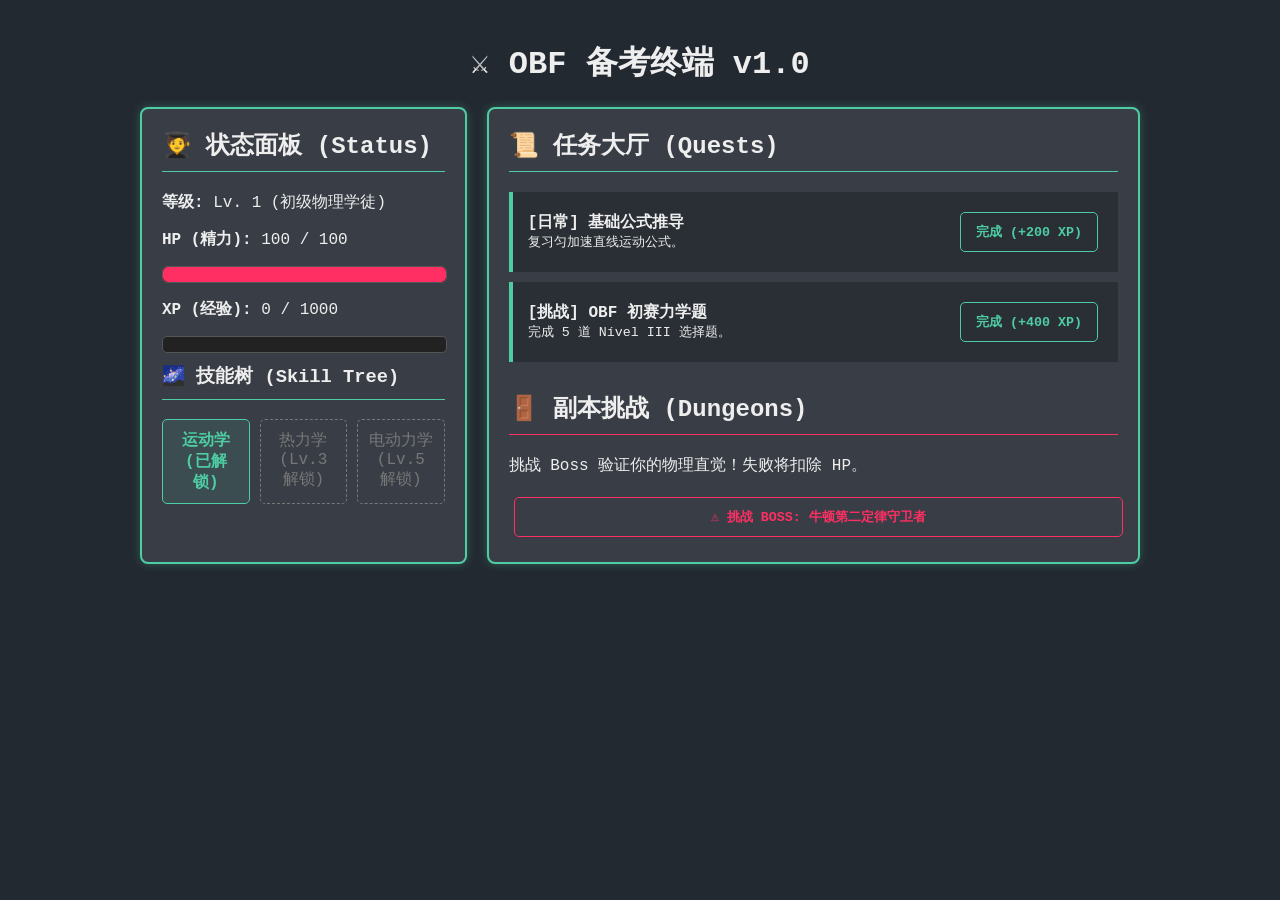
<file: obf_rpg.html>
<!DOCTYPE html>
<html lang="zh">
<head>
    <meta charset="UTF-8">
    <meta name="viewport" content="width=device-width, initial-scale=1.0">
    <title>OBF 物理大师系统 - Nível III</title>
    <style>
        :root {
            --primary: #4ecca3;
            --bg-dark: #232931;
            --panel-bg: #393e46;
            --danger: #ff2e63;
            --text: #eeeeee;
        }
        body {
            background-color: var(--bg-dark);
            color: var(--text);
            font-family: 'Courier New', Courier, monospace;
            margin: 0;
            padding: 20px;
            display: flex;
            flex-direction: column;
            align-items: center;
        }
        .container {
            display: grid;
            grid-template-columns: 1fr 2fr;
            gap: 20px;
            width: 90%;
            max-width: 1000px;
        }
        .panel {
            background: var(--panel-bg);
            padding: 20px;
            border: 2px solid var(--primary);
            border-radius: 8px;
            box-shadow: 0 0 10px rgba(78, 204, 163, 0.3);
        }
        h2, h3 { margin-top: 0; border-bottom: 1px solid var(--primary); padding-bottom: 10px; }
        
        /* 进度条样式 */
        .bar-container { width: 100%; background: #222; border-radius: 5px; margin: 10px 0; border: 1px solid #555; }
        .xp-bar { height: 15px; width: 0%; background: var(--primary); border-radius: 5px; transition: 0.3s; }
        .hp-bar { height: 15px; width: 100%; background: var(--danger); border-radius: 5px; transition: 0.3s; }
        
        /* 按钮与任务 */
        .btn {
            background: transparent; border: 1px solid var(--primary); color: var(--primary);
            padding: 10px 15px; margin: 5px; cursor: pointer; border-radius: 5px;
            font-family: inherit; font-weight: bold; transition: 0.2s;
        }
        .btn:hover { background: var(--primary); color: var(--bg-dark); }
        .btn:disabled { border-color: #555; color: #555; cursor: not-allowed; background: transparent; }
        
        .quest {
            background: #2a2f35; padding: 15px; margin-bottom: 10px; border-left: 4px solid var(--primary);
            display: flex; justify-content: space-between; align-items: center;
        }

        /* 技能树 */
        .skill-tree { display: flex; gap: 10px; margin-top: 15px; }
        .skill {
            padding: 10px; border: 1px dashed #777; color: #777; border-radius: 5px; text-align: center; flex: 1;
        }
        .skill.unlocked { border: 1px solid var(--primary); color: var(--primary); font-weight: bold; background: rgba(78,204,163,0.1); }

        /* Boss 战模态框 */
        #boss-modal {
            display: none; position: fixed; top: 0; left: 0; width: 100%; height: 100%;
            background: rgba(0,0,0,0.8); justify-content: center; align-items: center;
        }
        .boss-arena {
            background: var(--bg-dark); width: 600px; padding: 30px; border: 3px solid var(--danger);
            border-radius: 10px; text-align: center; box-shadow: 0 0 30px rgba(255, 46, 99, 0.5);
        }
        .question-box { background: var(--panel-bg); padding: 15px; margin: 20px 0; border-radius: 5px; text-align: left; }
        .options { display: flex; flex-direction: column; gap: 10px; }
    </style>
</head>
<body>

<h1>⚔️ OBF 备考终端 v1.0</h1>

<div class="container">
    <div class="panel">
        <h2>🧑‍🎓 状态面板 (Status)</h2>
        <p><strong>等级:</strong> Lv. <span id="level">1</span> (初级物理学徒)</p>
        <p><strong>HP (精力):</strong> <span id="hp-text">100</span> / 100</p>
        <div class="bar-container"><div class="hp-bar" id="hp-bar"></div></div>
        
        <p><strong>XP (经验):</strong> <span id="xp-text">0</span> / 1000</p>
        <div class="bar-container"><div class="xp-bar" id="xp-bar"></div></div>

        <h3>🌌 技能树 (Skill Tree)</h3>
        <div class="skill-tree">
            <div class="skill unlocked" id="skill-mechanics">运动学<br>(已解锁)</div>
            <div class="skill" id="skill-thermo">热力学<br>(Lv.3 解锁)</div>
            <div class="skill" id="skill-electro">电动力学<br>(Lv.5 解锁)</div>
        </div>
    </div>

    <div class="panel">
        <h2>📜 任务大厅 (Quests)</h2>
        <div class="quest">
            <div>
                <strong>[日常] 基础公式推导</strong><br>
                <small>复习匀加速直线运动公式。</small>
            </div>
            <button class="btn" onclick="gainXP(200)">完成 (+200 XP)</button>
        </div>
        <div class="quest">
            <div>
                <strong>[挑战] OBF 初赛力学题</strong><br>
                <small>完成 5 道 Nível III 选择题。</small>
            </div>
            <button class="btn" onclick="gainXP(400)">完成 (+400 XP)</button>
        </div>

        <h2 style="margin-top: 30px; border-bottom-color: var(--danger);">🚪 副本挑战 (Dungeons)</h2>
        <p>挑战 Boss 验证你的物理直觉！失败将扣除 HP。</p>
        <button class="btn" style="border-color: var(--danger); color: var(--danger); width: 100%;" onclick="startBossFight()">
            ⚠️ 挑战 BOSS: 牛顿第二定律守卫者
        </button>
    </div>
</div>

<div id="boss-modal">
    <div class="boss-arena">
        <h2 style="color: var(--danger); border-bottom: none;">👾 BOSS: 牛顿守卫者</h2>
        <p>BOSS HP: <span id="boss-hp-text">100</span> / 100</p>
        <div class="bar-container"><div class="hp-bar" id="boss-hp-bar" style="background: var(--danger);"></div></div>
        
        <div class="question-box" id="question-box">
            </div>
        
        <div class="options" id="options-box">
            </div>
        <button class="btn" style="margin-top: 20px;" onclick="fleeBattle()">逃跑 (返回大厅)</button>
    </div>
</div>

<script>
    // --- 游戏核心数据 ---
    let player = { level: 1, xp: 0, xpNeeded: 1000, hp: 100, maxHp: 100 };
    let boss = { hp: 100, maxHp: 100 };
    
    // OBF 题库 (你可以用 Deep Research 找真题填进来)
    const questions = [
        {
            q: "一个质量为 2kg 的物体在光滑水平面上受到 10N 的恒力作用，从静止开始运动。3秒后物体的速度是多少？",
            options: ["10 m/s", "15 m/s", "20 m/s", "30 m/s"],
            correctIndex: 1, // 15 m/s (a = F/m = 5, v = at = 15)
            damageToBoss: 50,
            damageToPlayer: 20
        },
        {
            q: "以下哪个公式代表了做功-动能定理？",
            options: ["W = ΔK", "F = ma", "E = mc²", "p = mv"],
            correctIndex: 0,
            damageToBoss: 50,
            damageToPlayer: 20
        }
    ];
    let currentQuestionIndex = 0;

    // --- UI 更新逻辑 ---
    function updateUI() {
        document.getElementById('level').innerText = player.level;
        document.getElementById('xp-text').innerText = player.xp;
        document.getElementById('hp-text').innerText = player.hp;
        
        document.getElementById('xp-bar').style.width = (player.xp / player.xpNeeded * 100) + '%';
        document.getElementById('hp-bar').style.width = (player.hp / player.maxHp * 100) + '%';
        
        // 技能树解锁逻辑
        if(player.level >= 3) {
            document.getElementById('skill-thermo').classList.add('unlocked');
            document.getElementById('skill-thermo').innerHTML = "热力学<br>(已解锁)";
        }
        if(player.level >= 5) {
            document.getElementById('skill-electro').classList.add('unlocked');
            document.getElementById('skill-electro').innerHTML = "电动力学<br>(已解锁)";
        }
    }

    // --- 经验与升级机制 ---
    function gainXP(amount) {
        player.xp += amount;
        alert(`获得 ${amount} XP!`);
        while (player.xp >= player.xpNeeded) {
            player.xp -= player.xpNeeded;
            player.level++;
            player.xpNeeded = Math.floor(player.xpNeeded * 1.5);
            player.maxHp += 20; // 升级提升生命上限
            player.hp = player.maxHp; // 升级回满血
            alert(`🎉 LEVEL UP! 你升到了 Lv.${player.level}！属性全面提升！`);
        }
        updateUI();
    }

    // --- 战斗系统 ---
    function startBossFight() {
        if(player.hp <= 0) {
            alert("你已经没有精力了！请先休息（刷新页面）恢复 HP。");
            return;
        }
        boss.hp = boss.maxHp;
        currentQuestionIndex = 0;
        document.getElementById('boss-modal').style.display = 'flex';
        updateBossUI();
        loadQuestion();
    }

    function updateBossUI() {
        document.getElementById('boss-hp-text').innerText = boss.hp;
        document.getElementById('boss-hp-bar').style.width = (boss.hp / boss.maxHp * 100) + '%';
        updateUI(); // 同步更新玩家血条
    }

    function loadQuestion() {
        if(currentQuestionIndex >= questions.length) {
            alert("⚔️ BOSS 被击败！获得大量经验和史诗级成就感！");
            gainXP(1500);
            fleeBattle();
            return;
        }
        let qData = questions[currentQuestionIndex];
        document.getElementById('question-box').innerHTML = `<strong>物理攻击:</strong> ${qData.q}`;
        
        let optionsHtml = '';
        qData.options.forEach((opt, index) => {
            optionsHtml += `<button class="btn" onclick="attack(${index})">${opt}</button>`;
        });
        document.getElementById('options-box').innerHTML = optionsHtml;
    }

    function attack(selectedIndex) {
        let qData = questions[currentQuestionIndex];
        if(selectedIndex === qData.correctIndex) {
            alert("✅ 回答正确！你的推导对 Boss 造成了暴击！");
            boss.hp -= qData.damageToBoss;
            currentQuestionIndex++;
            if(boss.hp <= 0) {
                updateBossUI();
                setTimeout(loadQuestion, 500); // 触发胜利逻辑
            } else {
                loadQuestion();
            }
        } else {
            alert("❌ 概念混淆！Boss 抓住了你的破绽，对你造成伤害！");
            player.hp -= qData.damageToPlayer;
            if(player.hp <= 0) {
                player.hp = 0;
                updateBossUI();
                alert("💀 你的 HP 归零，挑战失败。需要重新审视物理概念...");
                fleeBattle();
            }
        }
        updateBossUI();
    }

    function fleeBattle() {
        document.getElementById('boss-modal').style.display = 'none';
        updateUI();
    }

    // 初始化 UI
    updateUI();
</script>
</body>
</html>
</file>
